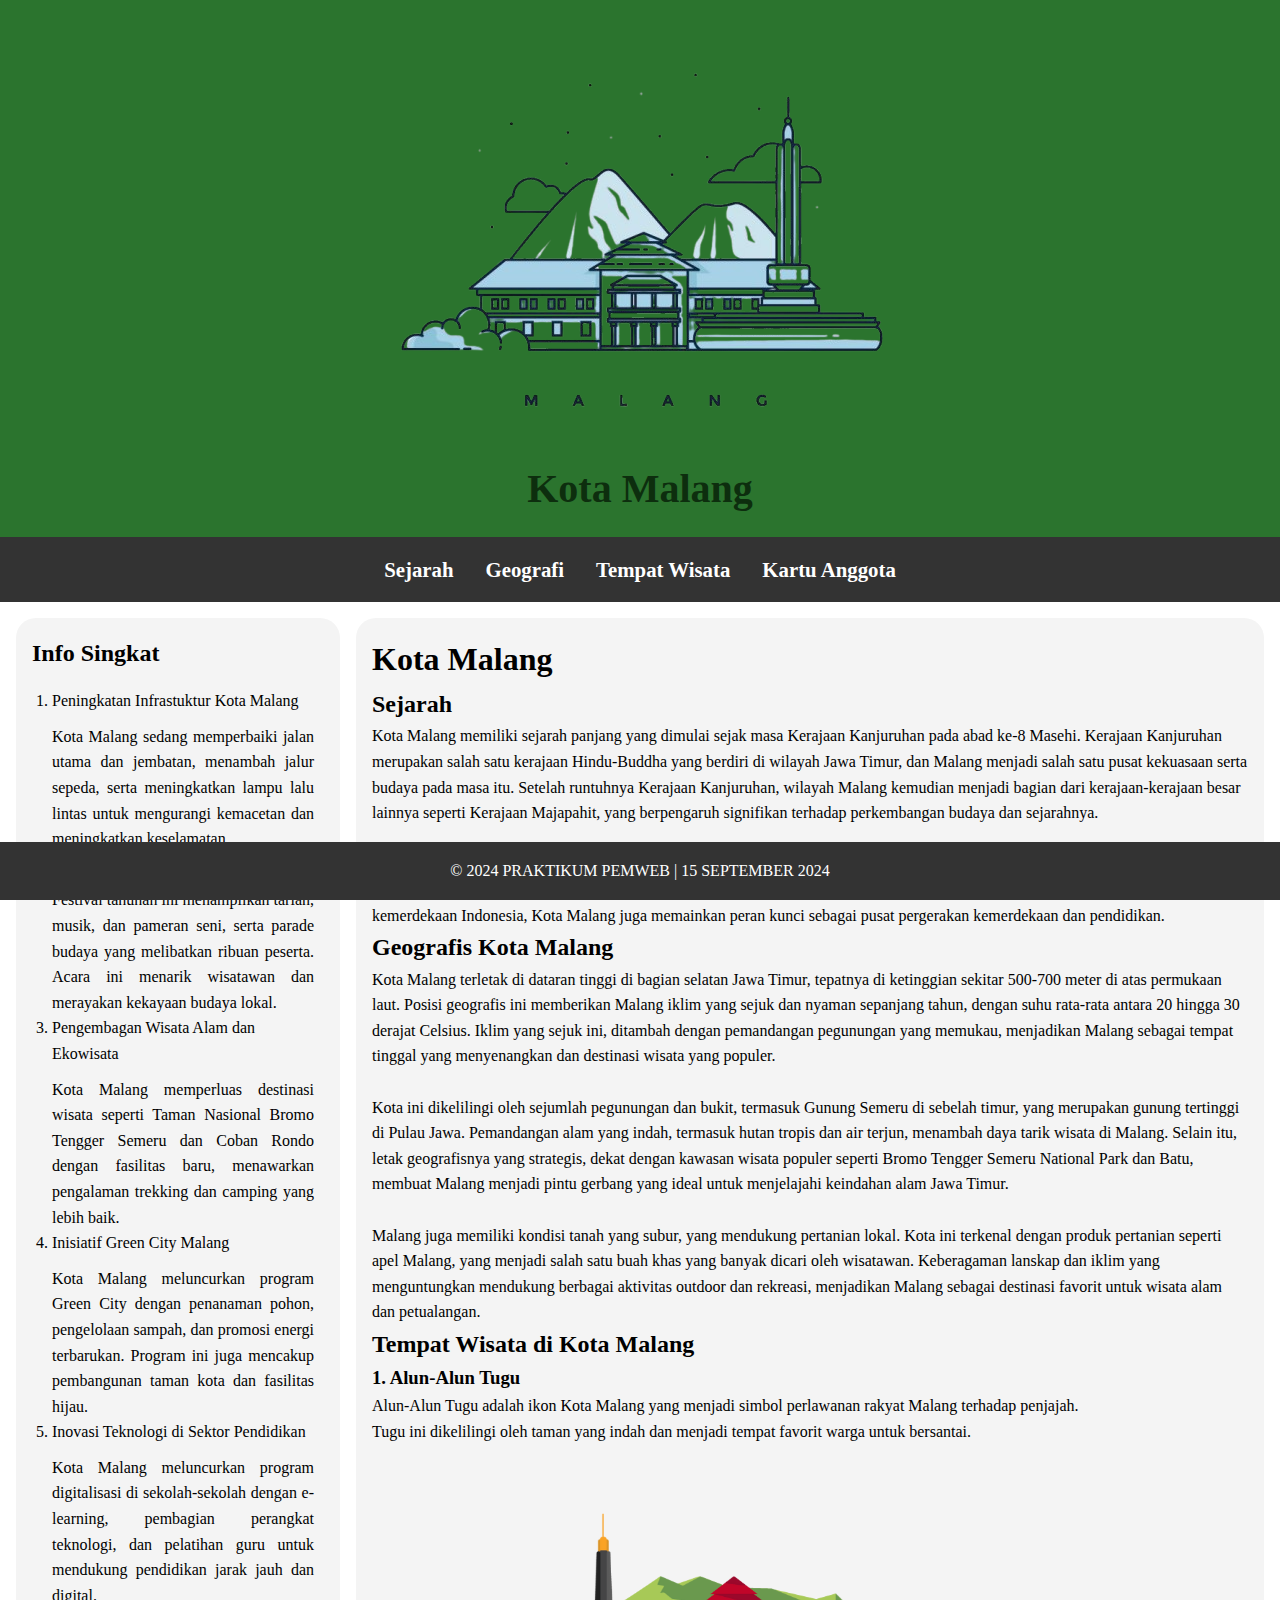
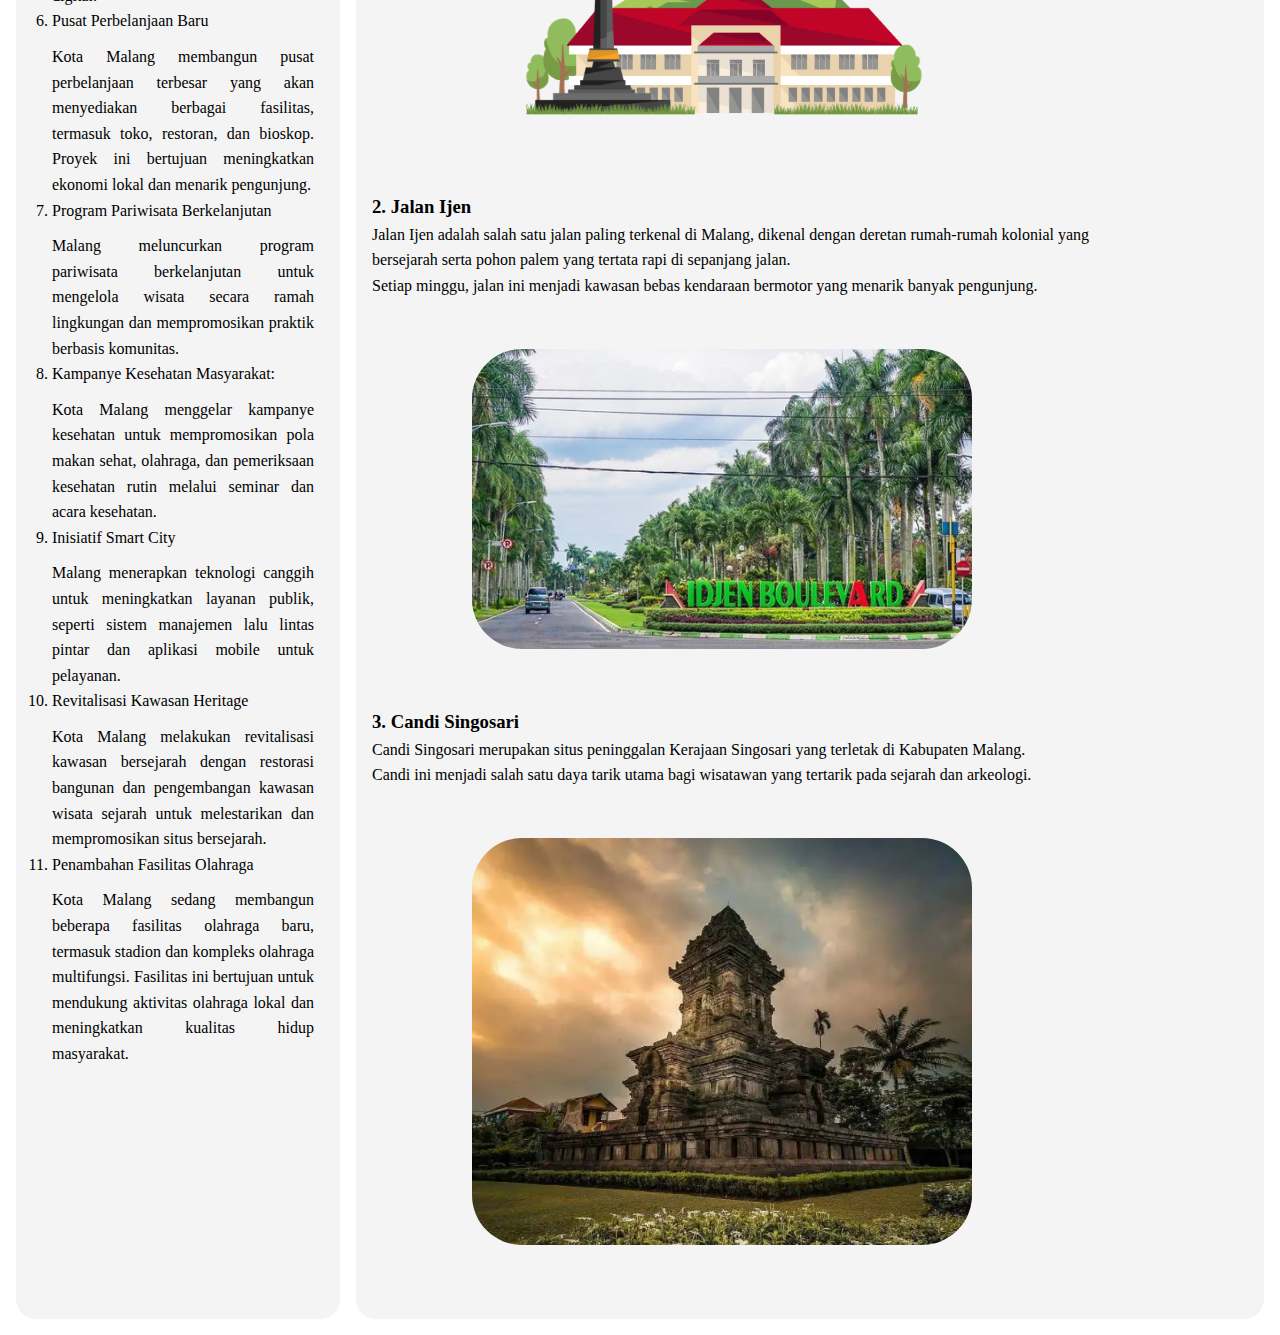
<file: index.html>
<!DOCTYPE html>
<html lang="id">
<head>
    <meta charset="UTF-8">
    <meta name="viewport" content="width=device-width, initial-scale=1.0">
    <title>Kota Malang</title>
    <link rel="stylesheet" href="style.css">
</head>
<body>
    <header>
        <img src="images/logo.png" alt="">
        <h1>Kota Malang</h1>
    </header>
    <nav>
        <ul>
            <li><a href="#sejarah">Sejarah</a></li>
            <li><a href="#geografi">Geografi</a></li>
            <li><a href="#wisata">Tempat Wisata</a></li>
            <li><a href="index1.html">Kartu Anggota</a></li>
        </ul>
    </nav>
    <div class="container">
        <aside>
            <h2>Info Singkat</h2>
            <ol>
                <li>Peningkatan Infrastuktur Kota Malang</li>
                    <p>Kota Malang sedang memperbaiki jalan utama dan jembatan, menambah jalur sepeda, serta meningkatkan lampu lalu lintas untuk mengurangi kemacetan dan meningkatkan keselamatan.</p>
                <li>Festival Budaya Malang</li>
                    <p>Festival tahunan ini menampilkan tarian, musik, dan pameran seni, serta parade budaya yang melibatkan ribuan peserta. Acara ini menarik wisatawan dan merayakan kekayaan budaya lokal.</p>
                <li>Pengembagan Wisata Alam dan Ekowisata</li>
                    <p>Kota Malang memperluas destinasi wisata seperti Taman Nasional Bromo Tengger Semeru dan Coban Rondo dengan fasilitas baru, menawarkan pengalaman trekking dan camping yang lebih baik.</p>
                <li>Inisiatif Green City Malang</li>
                    <p>Kota Malang meluncurkan program Green City dengan penanaman pohon, pengelolaan sampah, dan promosi energi terbarukan. Program ini juga mencakup pembangunan taman kota dan fasilitas hijau.</p>
                <li>Inovasi Teknologi di Sektor Pendidikan</li>
                    <p>Kota Malang meluncurkan program digitalisasi di sekolah-sekolah dengan e-learning, pembagian perangkat teknologi, dan pelatihan guru untuk mendukung pendidikan jarak jauh dan digital.</p>
                <li>Pusat Perbelanjaan Baru</li>
                    <p>Kota Malang membangun pusat perbelanjaan terbesar yang akan menyediakan berbagai fasilitas, termasuk toko, restoran, dan bioskop. Proyek ini bertujuan meningkatkan ekonomi lokal dan menarik pengunjung.</p>
                <li>Program Pariwisata Berkelanjutan</li>
                    <p>Malang meluncurkan program pariwisata berkelanjutan untuk mengelola wisata secara ramah lingkungan dan mempromosikan praktik berbasis komunitas.</p>
                <li>Kampanye Kesehatan Masyarakat:</li>
                    <p>Kota Malang menggelar kampanye kesehatan untuk mempromosikan pola makan sehat, olahraga, dan pemeriksaan kesehatan rutin melalui seminar dan acara kesehatan.</p>
                <li>Inisiatif Smart City</li>
                    <p>Malang menerapkan teknologi canggih untuk meningkatkan layanan publik, seperti sistem manajemen lalu lintas pintar dan aplikasi mobile untuk pelayanan.</p>
                <li>Revitalisasi Kawasan Heritage</li>
                    <p>Kota Malang melakukan revitalisasi kawasan bersejarah dengan restorasi bangunan dan pengembangan kawasan wisata sejarah untuk melestarikan dan mempromosikan situs bersejarah.</p>
                <li>Penambahan Fasilitas Olahraga</li>
                    <p>Kota Malang sedang membangun beberapa fasilitas olahraga baru, termasuk stadion dan kompleks olahraga multifungsi. Fasilitas ini bertujuan untuk mendukung aktivitas olahraga lokal dan meningkatkan kualitas hidup masyarakat.</p>
            </ol>
        </aside>
        <div class="content">
            <h1>Kota Malang</h1>
            <section id="sejarah">
                <h2>Sejarah</h2>
                <p>Kota Malang memiliki sejarah panjang yang dimulai sejak masa Kerajaan Kanjuruhan pada abad ke-8 Masehi. Kerajaan Kanjuruhan merupakan salah satu kerajaan Hindu-Buddha yang berdiri di wilayah Jawa Timur, dan Malang menjadi salah satu pusat kekuasaan serta budaya pada masa itu. Setelah runtuhnya Kerajaan Kanjuruhan, wilayah Malang kemudian menjadi bagian dari kerajaan-kerajaan besar lainnya seperti Kerajaan Majapahit, yang berpengaruh signifikan terhadap perkembangan budaya dan sejarahnya. </p>
                 <br>
                <p>Pada masa penjajahan Belanda, Kota Malang berkembang sebagai pusat administrasi dan perdagangan. Pembangunan infrastruktur oleh Belanda, seperti jalan-jalan dan gedung-gedung, meningkatkan peran Malang sebagai kota penting di Jawa Timur. Selama masa kemerdekaan Indonesia, Kota Malang juga memainkan peran kunci sebagai pusat pergerakan kemerdekaan dan pendidikan.</p>
            </section>
            <section id="geografi">
                <h2>Geografis Kota Malang</h2>
                    <p>Kota Malang terletak di dataran tinggi di bagian selatan Jawa Timur, tepatnya di ketinggian sekitar 500-700 meter di atas permukaan laut. Posisi geografis ini memberikan Malang iklim yang sejuk dan nyaman sepanjang tahun, dengan suhu rata-rata antara 20 hingga 30 derajat Celsius. Iklim yang sejuk ini, ditambah dengan pemandangan pegunungan yang memukau, menjadikan Malang sebagai tempat tinggal yang menyenangkan dan destinasi wisata yang populer.</p>
                    <br>
                    <p>Kota ini dikelilingi oleh sejumlah pegunungan dan bukit, termasuk Gunung Semeru di sebelah timur, yang merupakan gunung tertinggi di Pulau Jawa. Pemandangan alam yang indah, termasuk hutan tropis dan air terjun, menambah daya tarik wisata di Malang. Selain itu, letak geografisnya yang strategis, dekat dengan kawasan wisata populer seperti Bromo Tengger Semeru National Park dan Batu, membuat Malang menjadi pintu gerbang yang ideal untuk menjelajahi keindahan alam Jawa Timur.</p>
                    <br>
                    <p>Malang juga memiliki kondisi tanah yang subur, yang mendukung pertanian lokal. Kota ini terkenal dengan produk pertanian seperti apel Malang, yang menjadi salah satu buah khas yang banyak dicari oleh wisatawan. Keberagaman lanskap dan iklim yang menguntungkan mendukung berbagai aktivitas outdoor dan rekreasi, menjadikan Malang sebagai destinasi favorit untuk wisata alam dan petualangan.</p>
            </section>
            <section id="wisata">
                <h2>Tempat Wisata di Kota Malang</h2>
    
                <h3>1. Alun-Alun Tugu</h3>
                <p>Alun-Alun Tugu adalah ikon Kota Malang yang menjadi simbol perlawanan rakyat Malang terhadap penjajah. <br> Tugu ini dikelilingi oleh taman yang indah dan menjadi tempat favorit warga untuk bersantai.</p>
                <img src="images/header_malangkota_tugu.png">
            
                <h3>2. Jalan Ijen</h3>
                <p>Jalan Ijen adalah salah satu jalan paling terkenal di Malang, dikenal dengan deretan rumah-rumah kolonial yang <br> bersejarah serta pohon palem yang tertata rapi di sepanjang jalan. <br> Setiap minggu, jalan ini menjadi kawasan bebas kendaraan bermotor yang menarik banyak pengunjung.</p>
                <img src="images/idjen.jpg" style="border-radius: 50px;" alt="Jalan Ijen Malang">
            
                <h3>3. Candi Singosari</h3>
                <p>Candi Singosari merupakan situs peninggalan Kerajaan Singosari yang terletak di Kabupaten Malang. <br> Candi ini menjadi salah satu daya tarik utama bagi wisatawan yang tertarik pada sejarah dan arkeologi.</p>
                <img src="images/candi.webp"style="border-radius: 50px;" alt="Candi Singosari">
            </section>
        </div>
    </div>
    <div class="footer">
        <p>&copy; 2024 PRAKTIKUM PEMWEB | 15 SEPTEMBER 2024</p>
    </div>
</body>
</html>
</file>
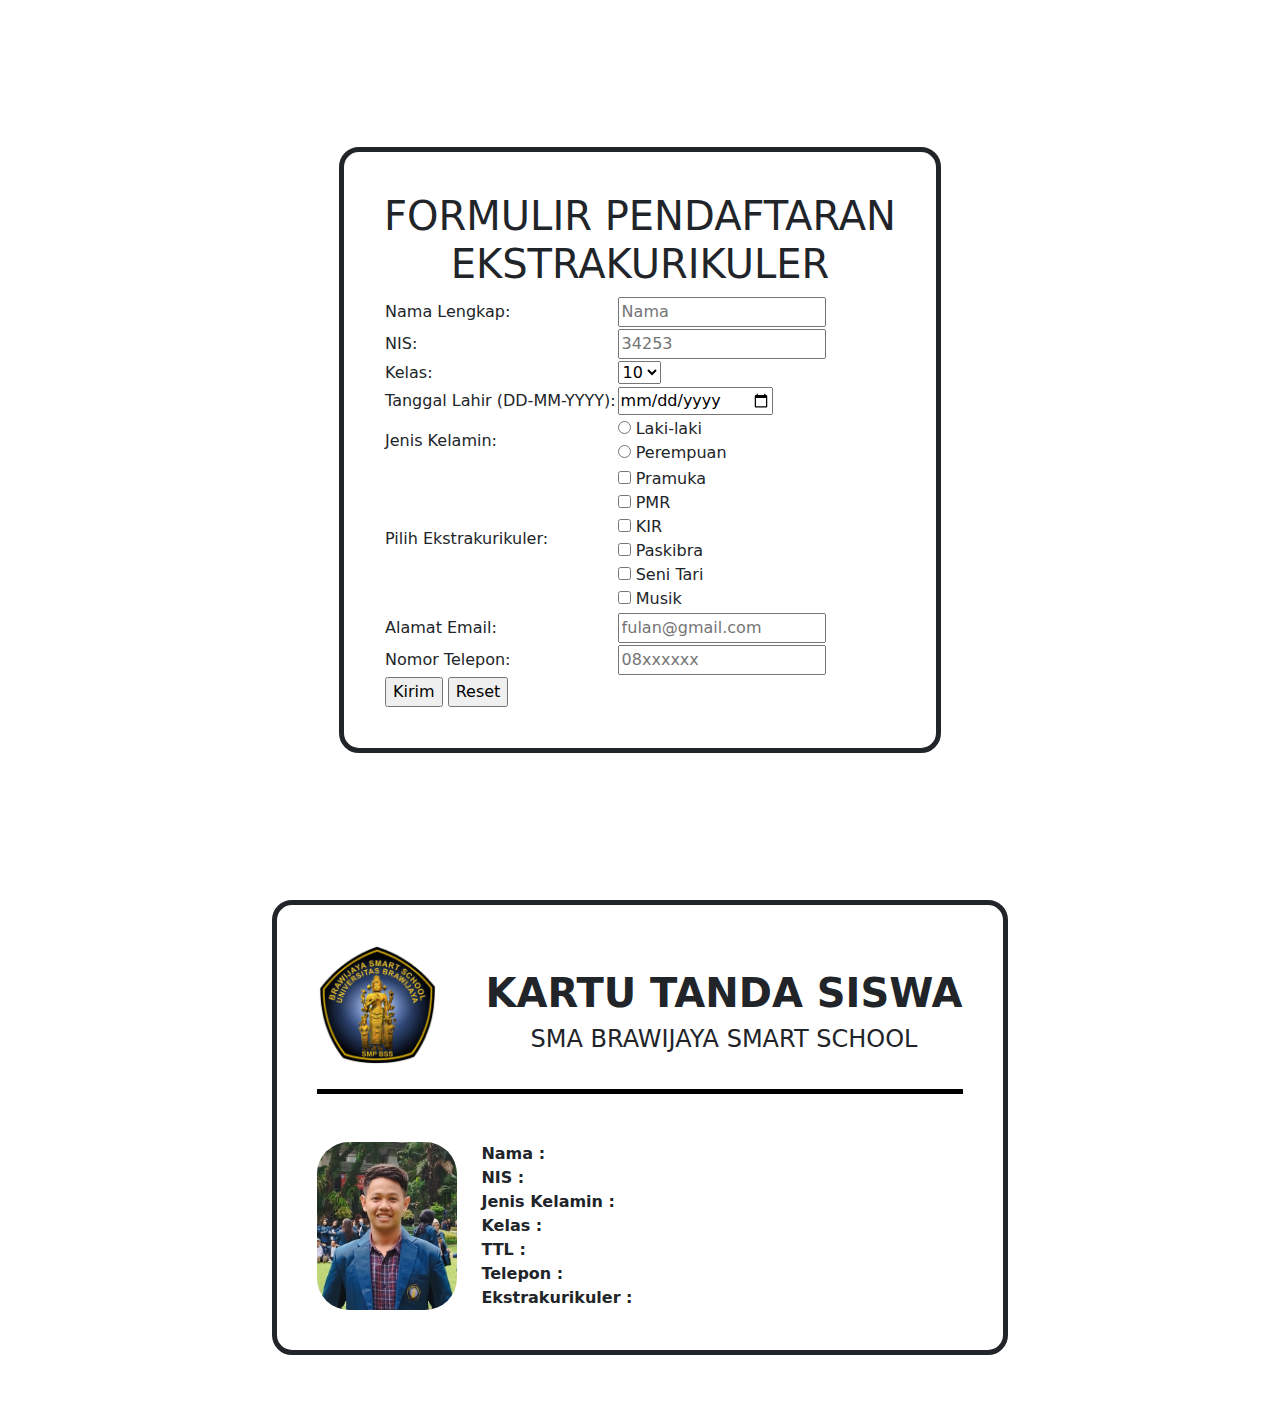
<file: index1.html>
<!DOCTYPE html>
<html lang="en">
<head>
    <meta charset="UTF-8">
    <meta name="viewport" content="width=device-width, initial-scale=1.0">
    <title>Formulier</title>
    <link rel="stylesheet" href="styles.css">
    <link href="https://cdn.jsdelivr.net/npm/bootstrap@5.3.3/dist/css/bootstrap.min.css" rel="stylesheet" integrity="sha384-QWTKZyjpPEjISv5WaRU9OFeRpok6YctnYmDr5pNlyT2bRjXh0JMhjY6hW+ALEwIH" crossorigin="anonymous">
</head>
<body>
    
    <section style="display: flex; justify-content: center; align-items: center; height: 100vh;">
        <form id="registrationForm" style="border: 5px solid; border-radius: 20px; padding: 40px;">
            <h1 style="text-align: center; margin-top: 0px;">FORMULIR PENDAFTARAN <br> EKSTRAKURIKULER</h1>
            <table>
                <tr>
                    <td><label for="nama">Nama Lengkap:</label></td>
                    <td><input type="text" id="nama" name="nama" placeholder="Nama" required></td>
                </tr>
                <tr>
                    <td><label for="nis">NIS:</label></td>
                    <td><input type="number" id="nis" name="nis" placeholder="34253" required></td>
                </tr>
                <tr>
                    <td><label for="kelas">Kelas:</label></td>
                    <td>
                        <select id="kelas" name="kelas" required>
                            <option value="10">10</option>
                            <option value="11">11</option>
                            <option value="12">12</option>
                        </select>
                    </td>
                </tr>
                <tr>
                    <td><label for="tgl_lahir">Tanggal Lahir (DD-MM-YYYY):</label></td>
                    <td><input type="date" id="tgl_lahir" name="tgl_lahir" required></td>
                </tr>
                <tr>
                    <td><label>Jenis Kelamin:</label></td>
                    <td>
                        <input type="radio" id="laki-laki" name="jenis_kelamin" value="Laki-laki" required>
                        <label for="laki-laki">Laki-laki</label>
                        <br>
                        <input type="radio" id="perempuan" name="jenis_kelamin" value="Perempuan" required>
                        <label for="perempuan">Perempuan</label>
                    </td>
                </tr>
                <tr>
                    <td><label>Pilih Ekstrakurikuler:</label></td>
                    <td>
                        <input type="checkbox" id="pramuka" name="ekstrakurikuler" value="Pramuka">
                        <label for="pramuka">Pramuka</label><br>
                        <input type="checkbox" id="pmr" name="ekstrakurikuler" value="PMR">
                        <label for="pmr">PMR</label><br>
                        <input type="checkbox" id="kir" name="ekstrakurikuler" value="KIR">
                        <label for="kir">KIR</label><br>
                        <input type="checkbox" id="paskibra" name="ekstrakurikuler" value="Paskibra">
                        <label for="paskibra">Paskibra</label><br>
                        <input type="checkbox" id="seni_tari" name="ekstrakurikuler" value="Seni Tari">
                        <label for="seni_tari">Seni Tari</label><br>
                        <input type="checkbox" id="musik" name="ekstrakurikuler" value="Musik">
                        <label for="musik">Musik</label>
                    </td>
                </tr>
                <tr>
                    <td><label for="email">Alamat Email:</label></td>
                    <td><input type="email" id="email" name="email" placeholder="fulan@gmail.com" required></td>
                </tr>
                <tr>
                    <td><label for="telepon">Nomor Telepon:</label></td>
                    <td><input type="tel" id="telepon" placeholder="08xxxxxx" name="telepon" required></td>
                </tr>
                <tr>
                    <td colspan="2">
                        <input type="submit" value="Kirim">
                        <input type="reset" value="Reset">
                    </td>
                </tr>
            </table>
        </form>
    </section>

    <section class="d-flex justify-content-center align-items-center mt-0 mb-5">
        <div  style="border: 5px solid; border-radius: 20px; padding: 40px;">
            <div class="d-flex gap-lg-5">
                <img id="logo" src="logo.png" width="120px" alt="">
                <div class="text-center ujang mt-4">
                    <h1 class="fw-bold">KARTU TANDA SISWA</h1>
                    <h4>SMA BRAWIJAYA SMART SCHOOL</h4>
                </div>
            </div>
            <div class="d-flex gap-4 mt-4 border-top border-5 border-black pt-5">
                <img src="WhatsApp Image 2024-02-03 at 17.23.15_1da40147.jpg"  class=" jaja rounded-5" alt="">
                <div class="">
                    <p class="fw-bold m-0">Nama : <span id="cardName"></span></p>
                    <p class="fw-bold m-0">NIS : <span id="cardNIS"></span></p>
                    <p class="fw-bold m-0">Jenis Kelamin : <span id="cardKelamin"></span></p>
                    <p class="fw-bold m-0">Kelas : <span id="cardClass"></span></p>
                    <p class="fw-bold m-0">TTL : <span id="cardTTL"></span></p>
                    <p class="fw-bold m-0">Telepon : <span id="cardPhone"></span></p>
                    <p class="fw-bold m-0">Ekstrakurikuler : <span id="cardEkstra"></span></p>        
                </div>
            </div>	
        </div>
    </section>
    
  
    
    <script>
        document.getElementById('registrationForm').addEventListener('submit', function(event) {
            event.preventDefault(); // Mencegah pengiriman form
        

            const name = document.getElementById('nama').value;
            const nis = document.getElementById('nis').value;
            const kelas = document.getElementById('kelas').value;
            const tglLahir = document.getElementById('tgl_lahir').value;
            const telepon = document.getElementById('telepon').value;
        
          
            document.getElementById('cardName').textContent = '';
            document.getElementById('cardNIS').textContent = '';
            document.getElementById('cardClass').textContent = '';
            document.getElementById('cardTTL').textContent = '';
            document.getElementById('cardPhone').textContent = '';
            document.getElementById('cardEkstra').textContent = ''; 
            document.getElementById('cardKelamin').textContent = ''; 
        
          
            document.getElementById('cardName').textContent = name;
            document.getElementById('cardNIS').textContent = nis;
            document.getElementById('cardClass').textContent = kelas;
            document.getElementById('cardTTL').textContent = tglLahir;
            document.getElementById('cardPhone').textContent = telepon;
        
           
            const ekstrakurikuler = [];
            document.querySelectorAll('input[name="ekstrakurikuler"]:checked').forEach(function(checkbox) {
                ekstrakurikuler.push(checkbox.value);
            });
        
           
            const jenisKelamin = [];
            document.querySelectorAll('input[name="jenis_kelamin"]:checked').forEach(function(radio) {
                jenisKelamin.push(radio.value);
            });
        
           
            document.getElementById('cardEkstra').textContent = ekstrakurikuler.join(', ');
            document.getElementById('cardKelamin').textContent =  jenisKelamin.join(', ');

            alert("Data Anda Berhasil di Simpan");
        });
        </script>
    <script src="https://cdn.jsdelivr.net/npm/bootstrap@5.3.3/dist/js/bootstrap.bundle.min.js" integrity="sha384-YvpcrYf0tY3lHB60NNkmXc5s9fDVZLESaAA55NDzOxhy9GkcIdslK1eN7N6jIeHz" crossorigin="anonymous"></script>
</body>
</html>
</file>
<file: style.css>
* {
    margin: 0;
    padding: 0;
    box-sizing: border-box;
    font-family: 'Times New Roman', Times, serif;
}

body {
    font-family: Arial, sans-serif;
    line-height: 1.6;
}

header {
    background-color: #2b742e;
    color: white;
    text-align: center;
    padding: 1rem;
}

header h1 {
    font-size: 2.5rem;
    color: #0d2e0e;
}

nav {
    background-color: #333;
}

nav ul {
    display: flex;
    justify-content: center;
    list-style-type: none;
    
}

nav ul li {
    margin: 0;
}

nav ul li a {
    color: white;
    text-decoration: none;
    padding: 1rem;
    display: block;
    font-size: 1.3em;
    font-weight: bold;
}


.container {
    display: flex;
    margin: 1rem;
}

/* Gaya Sidebar */
aside {
    flex: 1;
    background-color: #f4f4f4;
    padding: 1rem;
    margin-right: 1rem;
    border-radius: 20px;
}

aside h2 {
    margin-bottom: 1rem;
}

aside ol{
    margin-left: 20px;
    margin-right: 10px;
}

.content {
    flex: 3;
    padding: 1rem;
    background-color: #f4f4f4;
    border-radius: 20px;
}



/* Gaya Footer */
.footer {
    background-color: #333;
    color: white;
    text-align: center;
    padding: 1rem;
    position: fixed;
    width: 100%;
    bottom: 0;
}

.content img{
    width: 500px;
    margin-top: 50px;
    margin-bottom: 50px;
    margin-left:100px;
}

aside p{
    text-align: justify;
    margin-top: 10px;
}
/* Media Queries untuk Responsif */
@media (max-width: 768px) {
    .container {
        flex-direction: column;
    }

    aside {
        margin-right: 0;
        margin-bottom: 1rem;
    }

    main {
        flex: 1;
    }
    nav ul {
        display: flex;
        justify-content: center;
        list-style-type: none;
        
    }
    
}

@media (max-width: 480px) {
    header {
        gap: 10px;
    }

    header img{
        width: 300px;
    }
    
    header h1 {
        font-size: 1.5rem;
        color: #123614;
    }

    nav ul {
        display: flex;
        justify-content: center;
        list-style-type: none;
    }

    nav ul li a {
        padding: 0.4rem;
        font-size: small;
    }

    .footer {
        font-size: 0.8rem;
    }

    aside ol{
        margin-left: 20px;
        margin-right: 10px;
    }
    .content  img {
        margin-top: 50px;
        margin-bottom: 50px;
        margin-left: 8px;
        width: 300px;
    }
    
}
</file>
<file: styles.css>
.jaja{
    width: 140px;
}


@media (max-width: 768px) {
    #logo{
        width: 100px;
        height: 100px;
    }   

    .ujang h1{
        font-size:large;
    }
    .ujang h4{
        font-size:large;
    }
    .jaja{
        width: 100px;
        height: 120px;
    }
}
</file>
